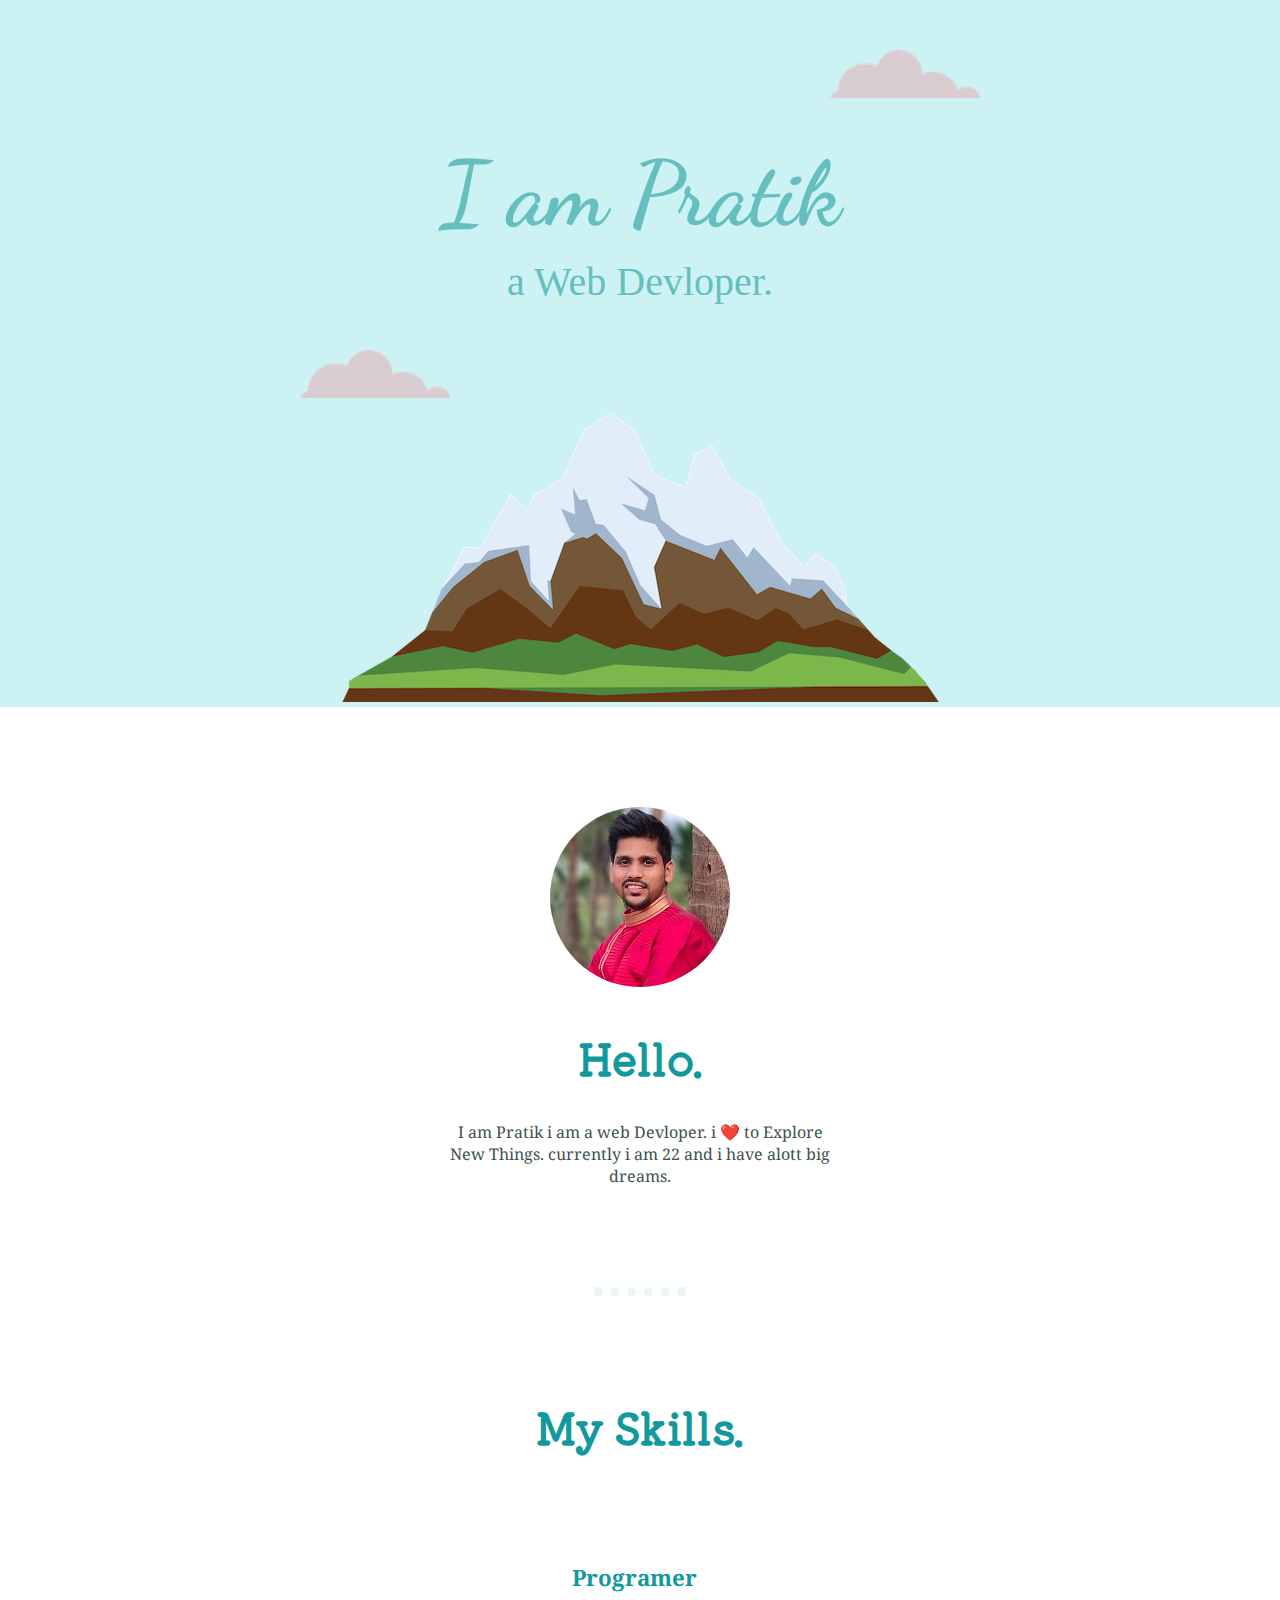
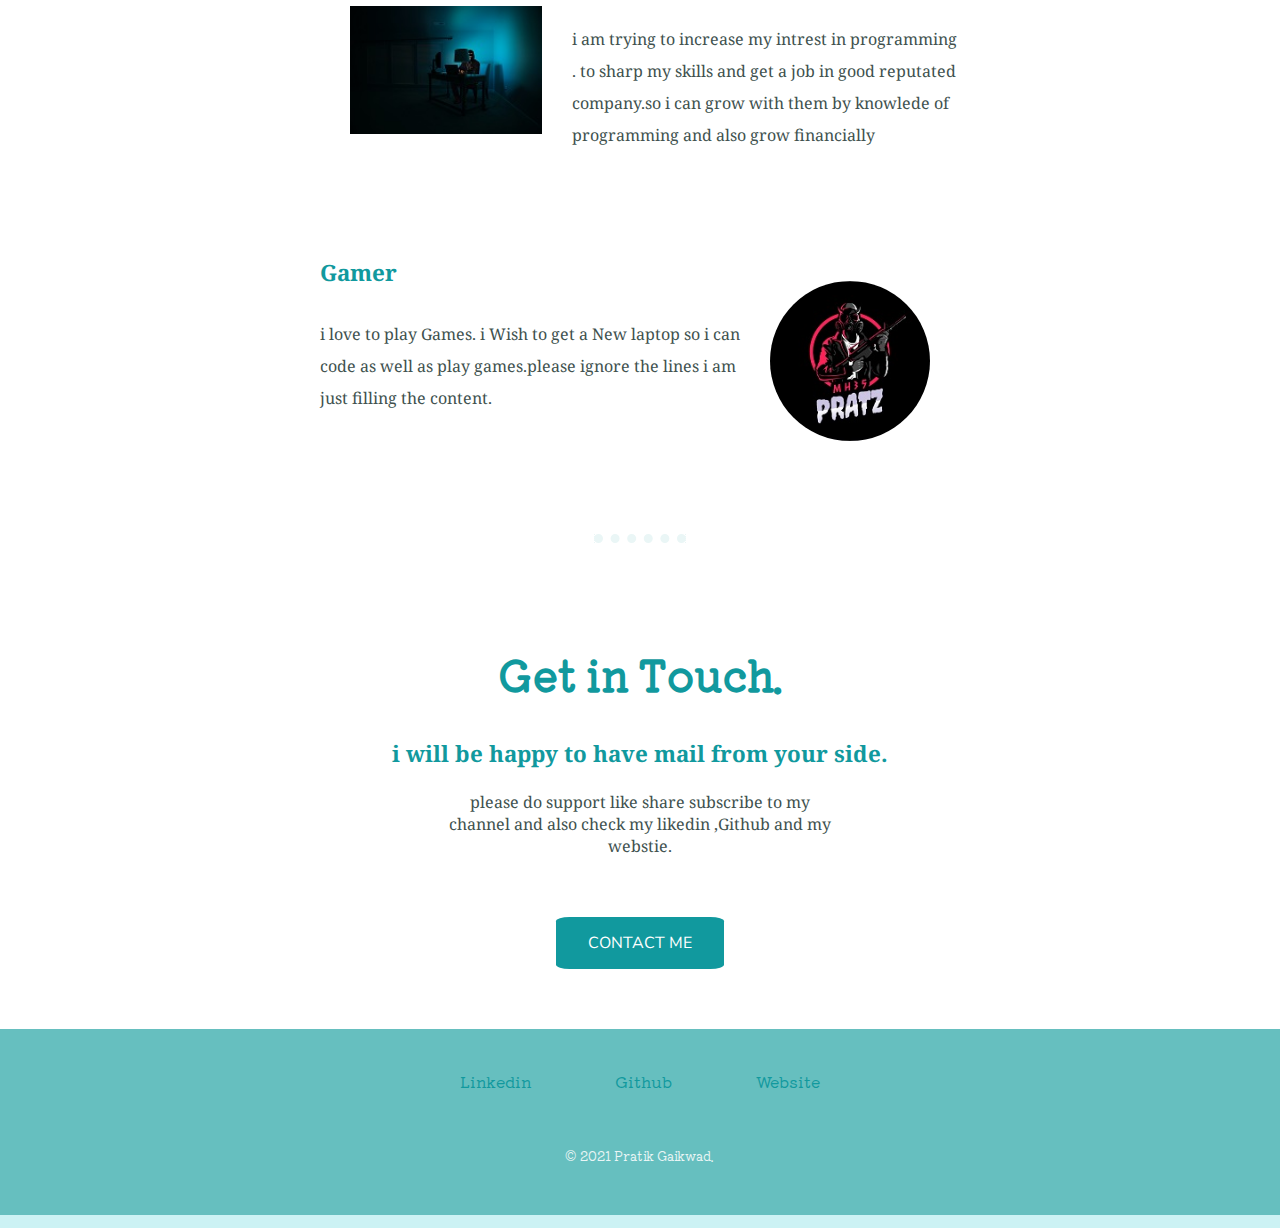
<file: index.html>
<!DOCTYPE html>
<html lang="en" dir="ltr">
  <head>
    <meta charset="utf-8">
    <title>Pratik G</title>
      <link rel="icon" href="favicon.ico">
      <link rel="preconnect" href="https://fonts.gstatic.com">
      <link href="https://fonts.googleapis.com/css2?family=Dancing+Script:wght@700&family=Kiwi+Maru:wght@400;500&family=Merriweather:wght@900&family=Noto+Serif:wght@700&family=Nunito+Sans:wght@300;600&display=swap" rel="stylesheet">
  </head>
  <body>
<link rel="stylesheet" href="newstyle.css">
<div class="top-container">

  <h1>I am Pratik</h1>
  <p class="para">
     a Web Devloper.
  </p>
</div>
<img class="mountain" src="mountain.png">
<img class="firstcloud" src="cloud.png">
<img class="secondcloud" src="cloud.png">
<div class="middle-container">
  <div class="profile">
    <img class="image"src="Profileimg.jpg" alt="">
    <h2>Hello.</h2>
    <p class="intro">I am Pratik i am a web Devloper.  i ❤️ to Explore New Things. currently i am 22 and i have alott big dreams.</p>
  </div >
  <hr>
  <div class="skills">
    <h2>My Skills.</h2>
    <div class="skill-row">
      <img class="skillimg1" src="skillimg1.jpg" alt="">
      <h3>Programer</h3>
      <p>i am trying to increase my intrest in programming . to sharp my skills and get a job in good reputated company.so i can grow with them by knowlede of programming and also grow financially</p>
    </div>
    <div class="skill-row">
      <img class="skillimg2" src="skillimg.jpeg" alt="">
      <h3>Gamer</h3>
      <p >i love to play Games. i Wish to get a New laptop so i can code as well as play games.please ignore the lines i am just filling the content.</p>
    </div>
  </div>

  <hr class="contact-hr">
  <div class="contact-me">
    <h2>Get in Touch.</h2>
    <h3>i will be happy to have mail from your side.</h3>
    <p class="intro">please do support like share subscribe to my channel and also check my likedin ,Github and my webstie.</p>
    <a class="btn" href="mailto:pg30395@email.com">CONTACT ME</a>
  </div>
</div>


<div class="bottom-container">
  <a class="footer-link" href="https://www.linkedin.com/in/pratik-gaikwad-14a1381b2">Linkedin</a>
  <a class="footer-link" href="https://github.com/Pratz213">Github</a>
  <a class="footer-link" href="file:///E:/ProjectFolder/MyPersonalSite.html">Website</a>
  <p class="copyright">© 2021 Pratik Gaikwad.</p>
</div>

  </body>
</html>
</file>
<file: newstyle.css>
body{
margin: 0;
text-align: center;
background-color: #ccf2f4;
color: #40514E;
font-family: 'Noto Serif', serif;
}
h1{
  font-family: 'Dancing Script', cursive;
  font-size: 90px;
  color: #66BFBF;
  margin-bottom: 10px;
  margin-top: 40px;

}
h2{
  color: #11999E;
  font-size: 260%;
  font-family: 'Kiwi Maru', serif;
}
h3{
  color: #11999E;
  font-size:140%;

}
a{
    color: #11999E;

}
a:hover{
  color:#EAF6F6;
}
.para{
  font-family: 'Architects Daughter', cursive;
  font-size: 2.5rem;
  margin-top: 10px;
  color: #66BFBF;
  font-weight: normal;


}
.ProfileImg{
  vertical-align: middle;
}
.intro{
  width: 30%;
  margin: auto;
}
.skillimg1{
  width:30%;
  float: left;
  margin:50px 30px;
}
.skillimg2{
  border-radius: 50%;
  width: 25%;
  float: right;
  margin: 30px;
}
.image{
  border-radius: 50%;
  margin-top: 100px;
}

.firstcloud{
  position: absolute;
  top: 350px;
  left: 300px;

}
.secondcloud{
  position: absolute;
  top: 50px;
  right:300px;
}

.skill-row{
  width:50%;
    margin:100px auto 100px auto;
    text-align: left;
    line-height:2;

}
.top-container{
  position:relative;
  padding-top: 100px;

}
.middle-container{
  background-color: white;
}
.bottom-container{
  background-color: #66BFBF;

}
.contact-hr{
  margin-top: 120px;
}
hr{
  border-style: dotted;
  border-top-width: 9px;
  border-bottom-width:0;
  width: 7%;
  border-color: #EAF6F6;
  margin-top: 100px;
  margin-bottom: 100px;
}
.btn{
  background-color:#11999E;
    border: none;
    color: white;
    padding: 15px 32px;
    text-align: center;
    text-decoration: none;
    display: inline-block;
    font-size: 16px;
    margin: 60px 100px;
    cursor: pointer;
    border-radius: 8%;
    font-family: 'Nunito Sans', sans-serif;

  }
  .btn:hover{
    background-color:#7eca9c;
  }
  .footer-link{
    border: none;
    padding:40px;
    text-decoration: none;
    font-family: 'Kiwi Maru', serif;
    display: inline-block;
    color: #11999E;
  }
  .copyright{
    font-family: 'Kiwi Maru', serif;
    color:#EAF6F6;
    padding-bottom: 50px;
    font-size: 80%;
  }
</file>
